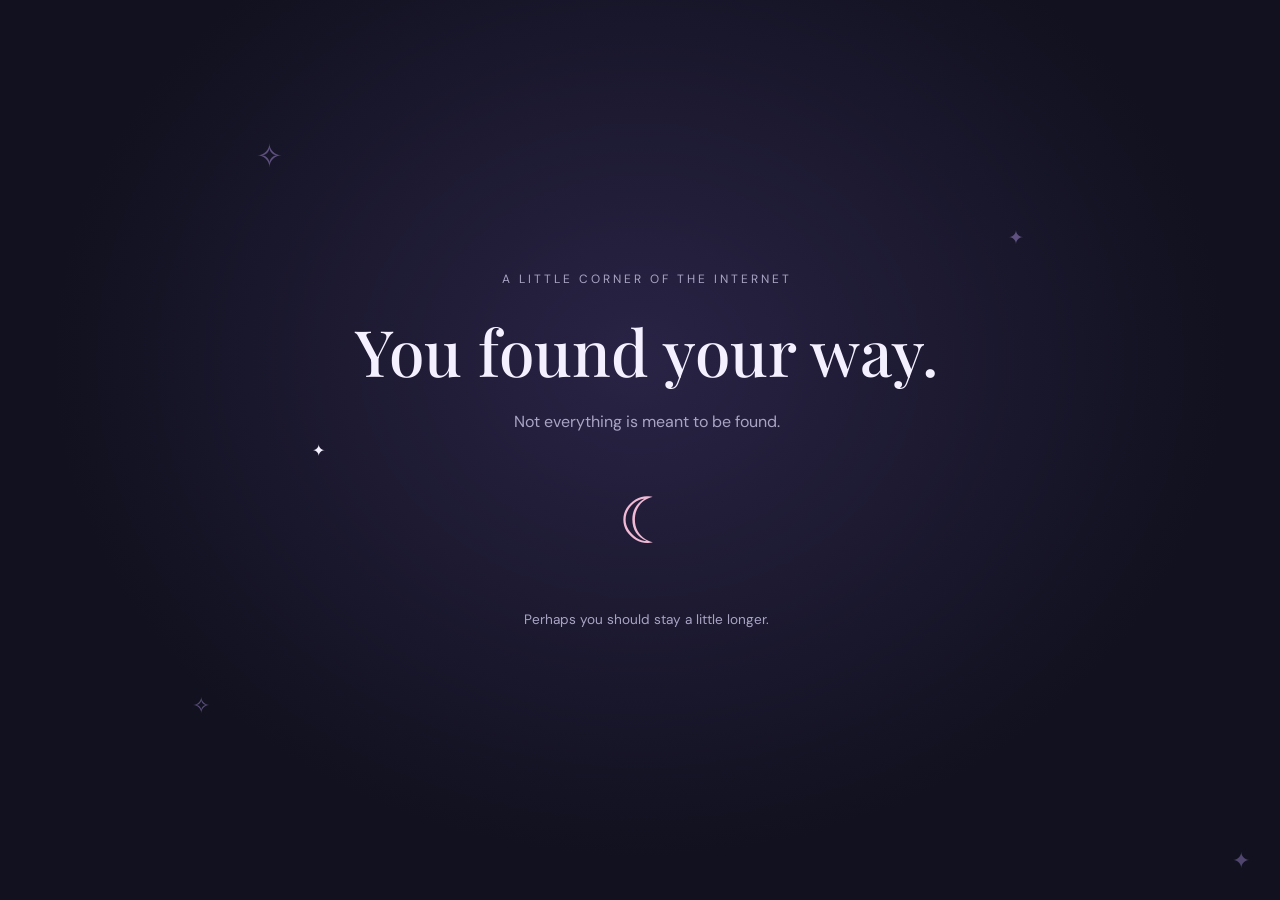
<file: index.html>
<!DOCTYPE html>
<html lang="en">
<head>
  <meta charset="UTF-8">
  <meta name="viewport" content="width=device-width, initial-scale=1.0">

  <title>Somewhere Else</title>

  <link rel="stylesheet" href="style.css">
</head>

<body class="home-page">

  <div class="floating-stars">
    ✦
    <span>✧</span>
    <span>✦</span>
    <span>✧</span>
  </div>

  <main class="home-content">

    <p class="eyebrow">A LITTLE CORNER OF THE INTERNET</p>

    <h1 id="randomTitle">Nothing to see here.</h1>

    <p id="randomMessage">
      Just a quiet little place.
    </p>

    <div class="home-decoration">
      ☾
    </div>

    <p class="small-text">
      Perhaps you should stay a little longer.
    </p>

    <a href="login.html" class="secret-button"
       aria-label="Secret entrance">
      ✦
    </a>

  </main>

  <script>
    const titles = [
      "Nothing to see here.",
      "You found your way.",
      "A little bit of nowhere.",
      "Somewhere between dreams.",
      "The stars are listening."
    ];

    const messages = [
      "Just a quiet little place.",
      "Not everything is meant to be found.",
      "A secret is waiting somewhere.",
      "The universe is a little strange.",
      "Maybe this is where you belong."
    ];

    const randomIndex =
      Math.floor(Math.random() * titles.length);

    document.getElementById("randomTitle").textContent =
      titles[randomIndex];

    document.getElementById("randomMessage").textContent =
      messages[randomIndex];
  </script>

</body>
</html>
</file>
<file: style.css>
@import url('https://fonts.googleapis.com/css2?family=DM+Sans:wght@400;500;600;700&family=Playfair+Display:wght@400;500;600&display=swap');

:root {
  --background: #11111f;
  --card: #1c1b30;
  --card-light: #25243d;
  --text: #f5f0ff;
  --muted: #aaa4c4;
  --accent: #c6a7ff;
  --accent-hover: #d9c4ff;
  --pink: #f0b9d5;
  --border: rgba(255, 255, 255, 0.09);
}

* {
  margin: 0;
  padding: 0;
  box-sizing: border-box;
}

body {
  font-family: 'DM Sans', sans-serif;
  background: var(--background);
  color: var(--text);
  min-height: 100vh;
}

h1,
h2 {
  font-family: 'Playfair Display', serif;
  font-weight: 500;
}

h1 {
  font-size: clamp(2.5rem, 6vw, 4rem);
  line-height: 1.15;
}

h2 {
  font-size: 1.8rem;
}

p {
  line-height: 1.7;
}

a {
  text-decoration: none;
  color: inherit;
}

button,
input {
  font: inherit;
}

button {
  cursor: pointer;
}

button:disabled {
  opacity: 0.6;
  cursor: not-allowed;
}

.subtitle,
.small-text,
.eyebrow {
  color: var(--muted);
}

.eyebrow {
  font-size: 0.75rem;
  letter-spacing: 3px;
  text-transform: uppercase;
}

/* Homepage */

.home-page {
  display: flex;
  align-items: center;
  justify-content: center;
  overflow: hidden;
  position: relative;
  background:
    radial-gradient(
      ellipse at 50% 40%,
      #292345 0%,
      #11111f 65%
    );
}

.home-content {
  text-align: center;
  max-width: 700px;
  padding: 30px;
  position: relative;
  z-index: 2;
}

.home-content .eyebrow {
  margin-bottom: 25px;
}

.home-content h1 {
  margin-bottom: 20px;
}

.home-content > p:not(.eyebrow) {
  color: var(--muted);
}

.home-decoration {
  font-size: 4rem;
  color: var(--pink);
  margin: 45px 0;
  animation: float 4s ease-in-out infinite;
}

.small-text {
  font-size: 0.85rem;
  margin-top: 15px;
}

.secret-button {
  position: fixed;
  right: 30px;
  bottom: 25px;
  color: var(--accent);
  font-size: 1.4rem;
  opacity: 0.35;
  transition: 0.3s;
}

.secret-button:hover {
  opacity: 1;
  transform: rotate(45deg) scale(1.3);
}

.floating-stars span {
  position: absolute;
  color: var(--accent);
  opacity: 0.4;
  animation: float 5s ease-in-out infinite;
}

.floating-stars span:nth-child(1) {
  top: 15%;
  left: 20%;
  font-size: 2rem;
}

.floating-stars span:nth-child(2) {
  top: 25%;
  right: 20%;
  font-size: 1.2rem;
}

.floating-stars span:nth-child(3) {
  bottom: 20%;
  left: 15%;
  font-size: 1.4rem;
}

/* Login page */

.login-page {
  display: flex;
  align-items: center;
  justify-content: center;
  padding: 25px;
  background:
    radial-gradient(
      circle at top,
      #292345,
      var(--background) 65%
    );
}

.login-card {
  width: 100%;
  max-width: 430px;
  background: var(--card);
  border: 1px solid var(--border);
  padding: 40px;
  border-radius: 25px;
  box-shadow: 0 20px 80px rgba(0, 0, 0, 0.25);
}

.back-link {
  color: var(--muted);
  font-size: 0.9rem;
}

.login-icon {
  text-align: center;
  color: var(--pink);
  font-size: 3rem;
  margin: 30px 0 15px;
}

.login-card h1 {
  text-align: center;
  font-size: 2.4rem;
}

.login-card .subtitle {
  text-align: center;
  margin: 12px 0 30px;
}

.auth-tabs {
  display: flex;
  gap: 10px;
  margin-bottom: 25px;
}

.tab {
  flex: 1;
  padding: 12px;
  background: transparent;
  border: 1px solid var(--border);
  color: var(--muted);
  border-radius: 10px;
}

.tab.active {
  background: var(--accent);
  color: #191326;
  border-color: var(--accent);
}

form label {
  display: block;
  margin: 18px 0 8px;
  font-size: 0.9rem;
}

form input {
  width: 100%;
  padding: 14px;
  background: var(--background);
  border: 1px solid var(--border);
  border-radius: 10px;
  color: var(--text);
  outline: none;
}

form input:focus {
  border-color: var(--accent);
}

.primary-button {
  display: inline-flex;
  justify-content: center;
  align-items: center;
  background: var(--accent);
  color: #191326;
  border: none;
  padding: 14px 22px;
  border-radius: 12px;
  font-weight: 600;
  transition: 0.2s;
}

.primary-button:hover {
  background: var(--accent-hover);
  transform: translateY(-1px);
}

#authButton {
  width: 100%;
  margin-top: 25px;
}

.message {
  color: var(--pink);
  font-size: 0.85rem;
  margin-top: 15px;
  overflow-wrap: anywhere;
}

/* Dashboard */

.dashboard-header {
  display: flex;
  align-items: center;
  justify-content: space-between;
  padding: 25px 7%;
  border-bottom: 1px solid var(--border);
}

.brand {
  font-family: 'Playfair Display', serif;
  font-size: 1.3rem;
}

.brand::first-letter {
  color: var(--pink);
}

.logout-button {
  background: transparent;
  border: 1px solid var(--border);
  color: var(--text);
  padding: 10px 18px;
  border-radius: 10px;
}

.logout-button:hover {
  background: var(--card-light);
}

.dashboard-container {
  max-width: 1100px;
  width: 90%;
  margin: 60px auto;
}

.welcome-section {
  margin-bottom: 40px;
}

.welcome-section .eyebrow {
  margin-bottom: 15px;
}

.welcome-section h1 {
  margin-bottom: 15px;
}

.upload-section {
  text-align: center;
  padding: 45px 25px;
  border: 1px dashed #74628f;
  border-radius: 20px;
  background: var(--card);
}

.upload-icon {
  font-size: 2.5rem;
  color: var(--pink);
  margin-bottom: 15px;
}

.upload-section h2 {
  margin-bottom: 10px;
}

.upload-section p {
  color: var(--muted);
}

.upload-label {
  margin-top: 25px;
  cursor: pointer;
}

.library-section {
  margin-top: 60px;
}

.library-heading {
  display: flex;
  justify-content: space-between;
  align-items: center;
  gap: 20px;
  margin-bottom: 25px;
}

.library-heading .subtitle {
  margin-top: 8px;
}

.search-input {
  width: 250px;
  padding: 12px 15px;
  border-radius: 10px;
  background: var(--card);
  border: 1px solid var(--border);
  color: var(--text);
  outline: none;
}

.search-input:focus {
  border-color: var(--accent);
}

.pdf-grid {
  display: grid;
  grid-template-columns: repeat(
    auto-fit,
    minmax(280px, 1fr)
  );
  gap: 20px;
}

.pdf-card {
  padding: 22px;
  background: var(--card);
  border: 1px solid var(--border);
  border-radius: 18px;
  transition: 0.2s;
}

.pdf-card:hover {
  border-color: #74628f;
  transform: translateY(-3px);
}

.pdf-icon {
  width: 45px;
  height: 45px;
  display: flex;
  align-items: center;
  justify-content: center;
  border-radius: 10px;
  background: #38273c;
  color: var(--pink);
  font-size: 0.8rem;
  font-weight: 700;
  margin-bottom: 20px;
}

.pdf-details h3 {
  font-size: 1rem;
  overflow-wrap: anywhere;
  margin-bottom: 8px;
}

.pdf-details p {
  font-size: 0.8rem;
  color: var(--muted);
}

.pdf-actions {
  display: flex;
  flex-wrap: wrap;
  gap: 8px;
  margin-top: 20px;
}

.action-button {
  padding: 9px 12px;
  border: 1px solid var(--border);
  background: var(--card-light);
  color: var(--text);
  border-radius: 8px;
  font-size: 0.8rem;
}

.action-button:hover {
  border-color: var(--accent);
}

.delete-button {
  color: #ffb3c1;
}

.empty-message {
  color: var(--muted);
  padding: 20px 0;
}

@keyframes float {
  0%, 100% {
    transform: translateY(0);
  }

  50% {
    transform: translateY(-12px);
  }
}

/* Mobile */

@media (max-width: 600px) {
  .login-card {
    padding: 28px;
  }

  .dashboard-header {
    padding: 20px;
  }

  .brand {
    font-size: 1.1rem;
  }

  .dashboard-container {
    margin: 35px auto;
  }

  .library-heading {
    align-items: flex-start;
    flex-direction: column;
  }

  .search-input {
    width: 100%;
  }

  .upload-section {
    padding: 35px 20px;
  }

  .pdf-grid {
    grid-template-columns: 1fr;
  }
}
</file>
